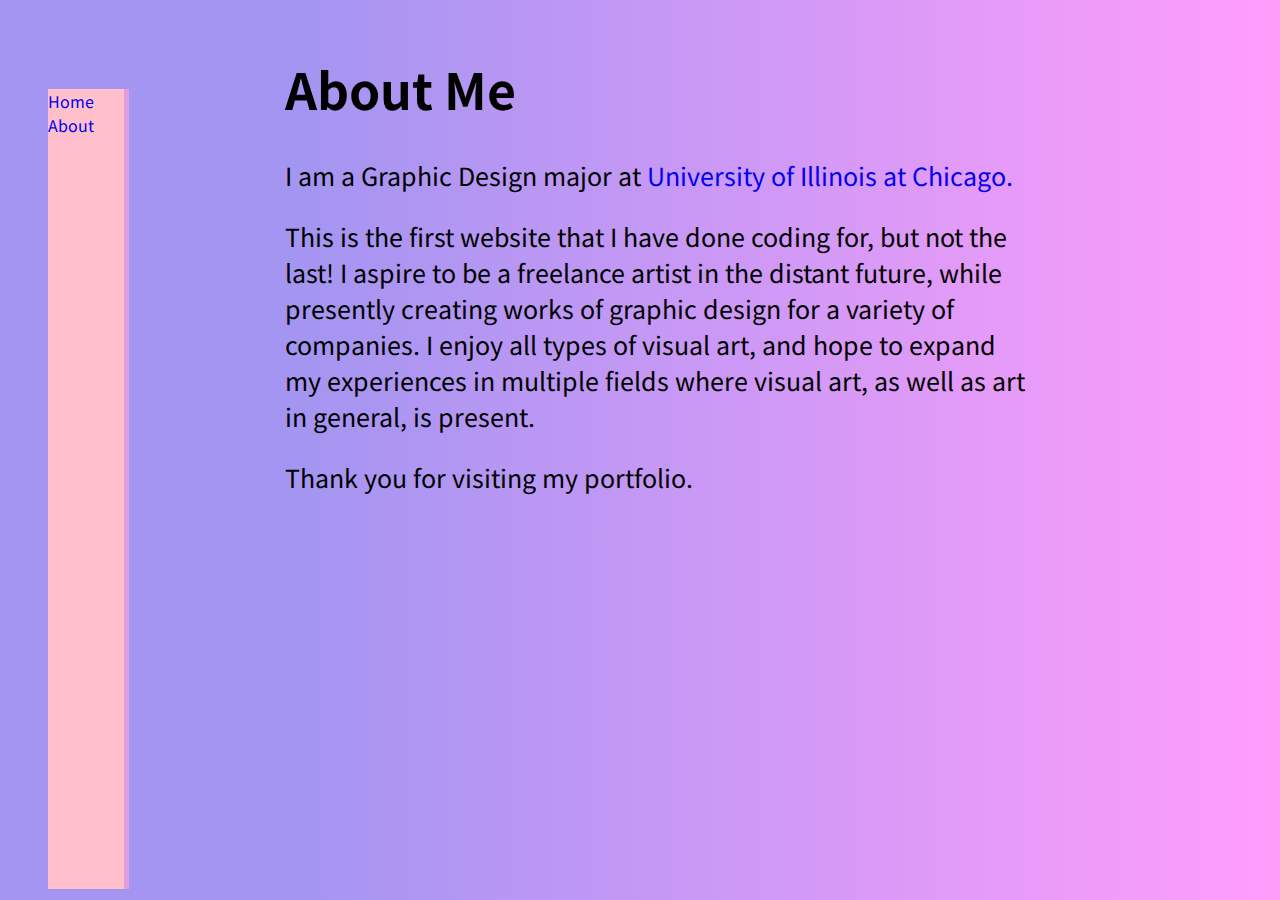
<file: about.html>
<!DOCTYPE html>
<html lang="en">
<head>
    <meta charset="UTF-8">
    <meta http-equiv="X-UA-Compatible" content="IE=edge">
    <meta name="viewport" content="width=device-width, initial-scale=1.0">
    <title>Portfolio | ABOUT</title>
    <link rel="stylesheet" href="static/css/about.css">
</head>
<body>
    <container id="about">
        <nav>
            <ul>
                <div class="border1">
                    <li><a href = "/">Home</a></li>
                    <li><a href="/about.html">About</a></li>
                </div>
                    
            </ul>
        </nav>


        <div id="aboutme">
            <h1>About Me</h1>
            <p>
                I am a Graphic Design major at <a href="https://www.uic.edu/">University of Illinois at Chicago.</a>
            </p>
            <p>
                This is the first website that I have done coding for, but not the last! 
                I aspire to be a freelance artist in the distant future, while presently creating works of graphic design for a variety of companies. 
                I enjoy all types of visual art, and hope to expand my experiences in multiple fields where visual art, as well as art in general, is present. 
            </p>
            <p>
                Thank you for visiting my portfolio.
            </p>
        </div>
    
    </container>

</body>
</html>
</file>
<file: static/css/about.css>
@import url('https://fonts.googleapis.com/css2?family=Noto+Sans+JP&display=swap');
body {
    color:black;
    font-family:'Noto Sans JP', sans-serif;
    background: linear-gradient(90deg, rgb(163, 149, 241) 23%, rgb(255, 157, 251) 99%);
}

#about{
    display: flex;
}

#aboutme{
    width: 750px;
    margin: 10px auto;
    font-size: 25px;
}

.border1 {
    margin-top: 65px;
    display: inline-block;
    border-right-width: 5px;
    border-right-style: solid;
    border-right-color:plum;
    padding-right: 30px;
    background: linear-gradient(pink);
    height: 800px;
    position: fixed;

}

ul {
    list-style-type:none;
}
a {
    text-decoration: none;
}

a:hover{
    color: rgb(253, 194, 255);
}
</file>
